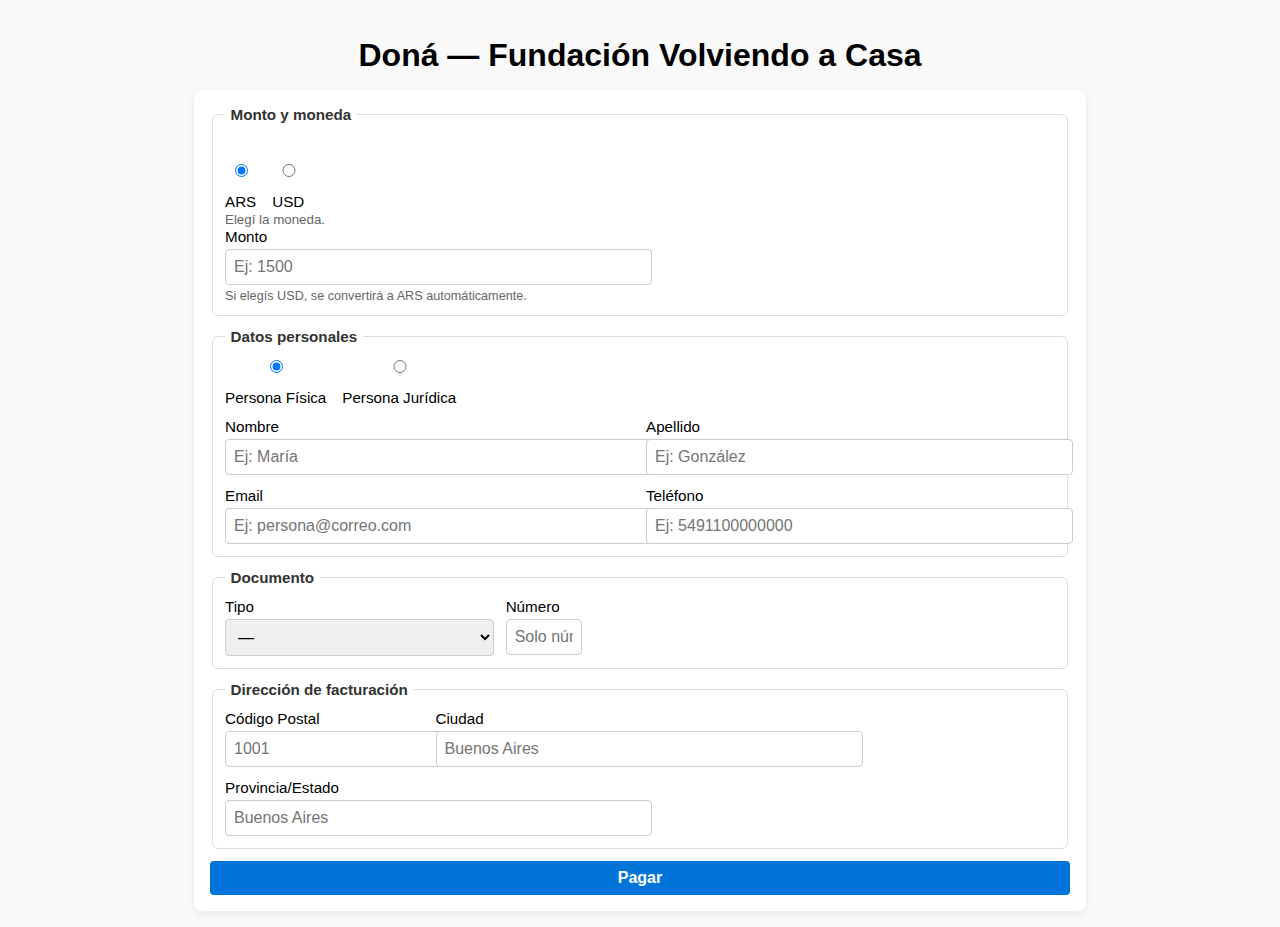
<file: dolar.html>
<!DOCTYPE html>
<html lang="es">
<head>
  <meta charset="UTF-8" />
  <title>Doná — Fundación Volviendo a Casa</title>
  <meta name="viewport" content="width=device-width, initial-scale=1" />
  <style>
    :root { color-scheme: light; }
    body { font-family: Arial, sans-serif; margin: 0; padding: 1rem; background: #f9f9f9; }
    h1 { text-align: center; margin-bottom: 1rem; }
    form {
      max-width: 860px; margin: 0 auto; display: grid; gap: .75rem;
      grid-template-columns: repeat(12, 1fr);
      background: #fff; padding: 1rem; border-radius: 8px;
      box-shadow: 0 2px 6px rgba(0,0,0,.08);
    }
    fieldset { grid-column: 1 / -1; border: 1px solid #ddd; border-radius: 6px; padding: .75rem; }
    legend { padding: 0 .35rem; font-weight: 600; font-size: .95rem; color: #333; }
    .col-6 { grid-column: span 6; }
    .col-4 { grid-column: span 4; }
    .col-3 { grid-column: span 3; }
    .col-12 { grid-column: 1 / -1; }
    label { display: flex; flex-direction: column; font-size: .95rem; gap: .25rem; }
    input, select, button, textarea {
      padding: .5rem; font-size: 1rem; border: 1px solid #ccc; border-radius: 4px; width: 100%;
    }
    button { background: #0074d9; color: #fff; border: none; cursor: pointer; font-weight: 600; }
    button:disabled { opacity: .6; cursor: not-allowed; }
    .row { display: grid; gap: .75rem; grid-template-columns: repeat(12, 1fr); }
    .inline { display: flex; gap: 1rem; align-items: center; }
    small { color:#666; }
    pre { white-space: pre-wrap; word-break: break-word; background:#f4f4f4; padding:.75rem; border-radius:6px; }
    @media (max-width: 720px) {
      form, .row { grid-template-columns: 1fr; }
      .col-6, .col-4, .col-3 { grid-column: 1 / -1; }
    }
    #usd_info { grid-column: 1 / -1; color: #444; font-weight: bold; }
  </style>
</head>
<body>
  <h1>Doná — Fundación Volviendo a Casa</h1>

  <form id="donationForm" onsubmit="return false">
    <fieldset>
      <legend>Monto y moneda</legend>
        <div class="col-6">
          <div class="inline" style="margin-top:1.6rem">
            <label class="inline"><input type="radio" name="currency" value="ARS" checked /> ARS</label>
            <label class="inline"><input type="radio" name="currency" value="USD" /> USD</label>
          </div>
          <small>Elegí la moneda.</small>
        </div>
      <div class="row">
        <label class="col-6">Monto
          <input id="amount_pesos" type="number" min="1" step="1" placeholder="Ej: 1500" />
          <small>Si elegís USD, se convertirá a ARS automáticamente.</small>
        </label>
      </div>

      <div id="usd_info"> </div>
    </fieldset>

    <fieldset>
      <legend>Datos personales</legend>
      <div class="row">
        <div class="col-12 inline">
          <label class="inline"><input type="radio" name="customer_type" value="individual" checked /> Persona Física</label>
          <label class="inline"><input type="radio" name="customer_type" value="business" /> Persona Jurídica</label>
        </div>

        <label class="col-6" id="label_first_name">Nombre
          <input id="first_name" placeholder="Ej: María" />
        </label>
        <label class="col-6" id="label_last_name">Apellido
          <input id="last_name" placeholder="Ej: González" />
        </label>
        <label class="col-12" id="label_business_name" style="display:none;">Razón social
          <input id="business_name" placeholder="Ej: Fundación Volviendo a Casa" />
        </label>

        <label class="col-6">Email
          <input id="email" type="email" placeholder="Ej: persona@correo.com" />
        </label>
        <label class="col-6">Teléfono
          <input id="phone" type="tel" placeholder="Ej: 5491100000000" />
        </label>
      </div>
    </fieldset>

    <fieldset>
      <legend>Documento</legend>
      <div class="row">
        <label class="col-4">Tipo
          <select id="document_type">
            <option value="">—</option>
            <option value="dni">DNI</option>
            <option value="cuit">CUIT</option>
            <option value="cuil">CUIL</option>
            <option value="passport">Pasaporte</option>
            <option value="otro">Otro</option>
          </select>
        </label>
        <label class="col-8">Número
          <input id="document_number" inputmode="numeric" placeholder="Solo números" />
        </label>
      </div>
    </fieldset>

    <fieldset>
      <legend>Dirección de facturación</legend>
      <div class="row">
        <div style="display: none;">
        <label class="col-6">Calle
          <input id="billing_street" placeholder="Ej: Av. Santa Fe" />
        </label>
        <label class="col-3">Número
          <input id="billing_number" placeholder="742" />
        </label>
        </div>
        <label class="col-3">Código Postal
          <input id="billing_postal_code" placeholder="1001" />
        </label>

        <label class="col-6">Ciudad
          <input id="billing_city" placeholder="Buenos Aires" />
        </label>
        <label class="col-6">Provincia/Estado
          <input id="billing_state" placeholder="Buenos Aires" />
        </label>
        <div style="display: none;">
        <label class="col-6">País (ISO-2, ej: AR, US)
          <input id="billing_country" placeholder="AR" />
        </label>
        </div>
      </div>
    </fieldset>

    <fieldset style="display: none;">
      <legend>Datos técnicos (auto-detectados)</legend>
      <div class="row" >
        <label class="col-6">IP pública
          <input id="ip_address" readonly />
        </label>
        <label class="col-6">País por IP
          <input id="ip_country" readonly />
        </label>
        <label class="col-6">Región por IP
          <input id="ip_region" readonly />
        </label>
        <label class="col-6">Ciudad por IP
          <input id="ip_city" readonly />
        </label>
        <label class="col-6">Timezone por IP
          <input id="ip_timezone" readonly />
        </label>
        <label class="col-6">ASN / ISP
          <input id="ip_asn_org" readonly />
        </label>

        <label class="col-6">Browser timezone
          <input id="frontend_timezone" readonly />
        </label>
        <label class="col-6">Idioma navegador
          <input id="frontend_accept_language" readonly />
        </label>
        <label class="col-12">User Agent
          <input id="frontend_user_agent" readonly />
        </label>
        <label class="col-6">Plataforma
          <input id="frontend_platform" readonly />
        </label>
        <label class="col-6">Pantalla (WxH @ DPR)
          <input id="frontend_screen" readonly />
        </label>
        <label class="col-6">Referrer
          <input id="frontend_referrer" readonly />
        </label>
        <label class="col-6">Do Not Track
          <input id="frontend_dnt" readonly />
        </label>
        <label class="col-6">Locale (app)
          <input id="frontend_locale" readonly />
        </label>
        <label class="col-6">Tiempo en página (s)
          <input id="frontend_time_page" readonly />
        </label>
      </div>
    </fieldset>

    <div class="col-12">
      <button id="btn" type="button">Pagar</button>
    </div>

    <div class="col-12" style="display: none;">
      <h3>Último payload enviado</h3>
      <pre id="debugPayload">—</pre>
    </div>
  </form>

  <script>
    const API = "https://getnet-volviendo-a-casa-p8nf.onrender.com";
    const startTime = Date.now();
    let dolarRate = null;

    const $ = id => document.getElementById(id);
    const set = (id, v) => { const el = $(id); if (el) el.value = v ?? ""; };

    $("document_number").addEventListener("input", e => e.target.value = e.target.value.replace(/\D/g, ""));
    $("billing_number").addEventListener("input", e => e.target.value = e.target.value.replace(/[^\w\s-]/g, ""));
    $("amount_pesos").addEventListener("input", e => e.target.value = e.target.value.replace(/\D/g, ""));

    // --- Cambio tipo de cliente ---
    function updateCustomerType() {
      const type = document.querySelector('input[name="customer_type"]:checked').value;
      if (type === "individual") {
        $("label_first_name").style.display = "";
        $("label_last_name").style.display = "";
        $("label_business_name").style.display = "none";
      } else {
        $("label_first_name").style.display = "none";
        $("label_last_name").style.display = "none";
        $("label_business_name").style.display = "";
      }
    }
    document.querySelectorAll('input[name="customer_type"]').forEach(r => {
      r.addEventListener("change", updateCustomerType);
    });
    updateCustomerType();

    function fillBrowserInfo() {
      const tz = Intl.DateTimeFormat().resolvedOptions().timeZone || "";
      set("frontend_timezone", tz);
      set("frontend_accept_language", navigator.language || "");
      set("frontend_user_agent", navigator.userAgent || "");
      set("frontend_platform", navigator.platform || "");
      const dpr = window.devicePixelRatio || 1;
      set("frontend_screen", `${window.screen?.width || '-'}x${window.screen?.height || '-'} @${dpr}`);
      set("frontend_referrer", document.referrer || "");
      set("frontend_dnt", (navigator.doNotTrack || window.doNotTrack || navigator.msDoNotTrack || "") ? "1" : "0");
      set("frontend_locale", "es-AR");
      setInterval(() => {
        const secs = Math.max(1, Math.round((Date.now() - startTime) / 1000));
        set("frontend_time_page", String(secs));
      }, 1000);
    }

    async function fetchPublicIp() {
      try {
        const r = await fetch("https://api.ipify.org?format=json");
        const j = await r.json();
        return j.ip || null;
      } catch { return null; }
    }

    async function fetchIpGeo(ip) {
      try {
        const r = await fetch("https://ipapi.co/json/");
        const j = await r.json();
        if (j && j.ip) {
          return {
            country: (j.country || "").toUpperCase(),
            region: j.region || "",
            city: j.city || "",
            timezone: j.timezone || "",
            asn: j.asn || "",
            org: j.org || ""
          };
        }
      } catch {}
      try {
        const r2 = await fetch("https://ipwho.is/");
        const k = await r2.json();
        if (k && k.success !== false) {
          return {
            country: (k.country_code || "").toUpperCase(),
            region: k.region || "",
            city: k.city || "",
            timezone: k.timezone?.id || "",
            asn: k.connection?.asn ? `AS${k.connection.asn}` : "",
            org: k.connection?.org || ""
          };
        }
      } catch {}
      return null;
    }

    async function hydrateIpAndGeo() {
      const ip = await fetchPublicIp();
      if (ip) set("ip_address", ip);
      const geo = await fetchIpGeo(ip);
      if (geo) {
        set("ip_country", geo.country || "");
        set("ip_region", geo.region || "");
        set("ip_city", geo.city || "");
        set("ip_timezone", geo.timezone || "");
        set("ip_asn_org", [geo.asn, geo.org].filter(Boolean).join(" / "));
        if (!$("billing_country").value) set("billing_country", geo.country || "AR");
        if (!$("billing_city").value) set("billing_city", geo.city || "");
        if (!$("billing_state").value) set("billing_state", geo.region || "");
        if (!$("billing_postal_code").value) set("billing_postal_code", geo.postal || "");
      } else {
        set("ip_country", "");
        set("ip_region", "");
        set("ip_city", "");
        set("ip_timezone", "");
        set("ip_asn_org", "");
      }
    }

    fillBrowserInfo();
    hydrateIpAndGeo();

    async function fetchDolarRate() {
      try {
        const r = await fetch("https://api.bluelytics.com.ar/v2/latest");
        const j = await r.json();
        if (j && j.blue && j.blue.value_sell) {
          dolarRate = parseFloat(j.blue.value_sell);
        }
      } catch (e) {
        console.error("No se pudo obtener la cotización del dólar", e);
      }
    }

    async function updateAmountPreview() {
      const currency = getCurrency();
      const raw = parseFloat($("amount_pesos").value || "0");
      const info = $("usd_info");

      if (currency === "USD" && raw > 0) {
        if (!dolarRate) await fetchDolarRate();
        if (dolarRate) {
          const approx = Math.round(raw * dolarRate);
          info.textContent = `≈ ${approx} ARS (valor estimado con USD a $${dolarRate.toFixed(2)})`;
        } else {
          info.textContent = "No se pudo obtener la cotización del dólar.";
        }
      } else {
        info.textContent = "";
      }
    }

    $("amount_pesos").addEventListener("input", updateAmountPreview);
    document.querySelectorAll('input[name="currency"]').forEach(r => {
      r.addEventListener("change", updateAmountPreview);
    });

    function getCurrency() {
      const el = document.querySelector('input[name="currency"]:checked');
      return el ? el.value : "ARS";
    }

    function pickRedirectUrl(d) {
      return d?.redirect_url || d?.payment_url || d?.processUrl || d?.url
          || d?.links?.checkout || d?.data?.redirect_url || d?.data?.links?.checkout
          || null;
    }

    function buildPayload() {
      const raw = parseInt($("amount_pesos").value.trim(), 10);
      const currency = getCurrency();
      let amount = 0;

      if (currency === "USD") {
        if (dolarRate && raw > 0) {
          const converted = Math.round(raw * dolarRate);
          amount = converted * 100;
        } else {
          amount = 0;
        }
      } else {
        amount = Number.isInteger(raw) && raw > 0 ? raw * 100 : 0;
      }

      const type = document.querySelector('input[name="customer_type"]:checked').value;
      let firstName = "";
      let lastName = "";
      if (type === "individual") {
        firstName = $("first_name").value.trim();
        lastName = $("last_name").value.trim();
      } else {
        firstName = $("business_name").value.trim();
        lastName = "";
      }

      const payload = {
        amount: amount,
        currency: "ARS",
        first_name: firstName,
        last_name: lastName,
        email: $("email").value.trim().toLowerCase(),
        phone_number: $("phone").value.trim(),
        gender: "Personal",
        document_type: $("document_type").value.trim().toLowerCase(),
        document_number: $("document_number").value.trim(),
        billing_street: $("billing_street").value.trim(),
        billing_number: $("billing_number").value.trim(),
        billing_city: $("billing_city").value.trim(),
        billing_state: $("billing_state").value.trim(),
        billing_postal_code: $("billing_postal_code").value.trim(),
        billing_country: $("billing_country").value.trim() || $("ip_country").value.trim() || "AR",
        ip_address: $("ip_address").value.trim(),
        frontend_locale: $("frontend_locale").value.trim(),
        frontend_user_agent: $("frontend_user_agent").value.trim(),
        frontend_accept_language: $("frontend_accept_language").value.trim(),
        frontend_timezone: $("frontend_timezone").value.trim(),
        time_page: parseInt($("frontend_time_page").value.trim() || "0", 10) || 1,
        meta: {
          ip_geo: {
            country: $("ip_country").value.trim(),
            region: $("ip_region").value.trim(),
            city: $("ip_city").value.trim(),
            timezone: $("ip_timezone").value.trim(),
            asn_org: $("ip_asn_org").value.trim()
          },
          device: {
            platform: $("frontend_platform").value.trim(),
            screen: $("frontend_screen").value.trim(),
            referrer: $("frontend_referrer").value.trim(),
            dnt: $("frontend_dnt").value.trim()
          }
        }
      };

      return payload;
    }

    async function createPaymentIntent() {
      const payload = buildPayload();

      if (!payload.amount) {
        alert("Ingresá un monto válido.");
        return;
      }

      $("debugPayload").textContent = JSON.stringify(payload, null, 2);

      const win = window.open("about:blank", "_blank");
      const btn = $("btn");
      const prev = btn.textContent;
      btn.disabled = true; btn.textContent = "Creando orden...";

      try {
        const res = await fetch(`${API}/payment-intent`, {
          method: "POST",
          headers: {
            "Content-Type": "application/json"
          },
          body: JSON.stringify(payload)
        });
        const data = await res.json();
        const url = pickRedirectUrl(data);

        if (res.ok && url) {
          win.location = url;
        } else {
          win.close();
          alert("No se pudo crear la intención de pago.\n" + JSON.stringify(data, null, 2));
        }
      } catch (e) {
        if (win) win.close();
        alert("Error al crear intención: " + e.message);
      } finally {
        btn.disabled = false; btn.textContent = prev;
      }
    }

    $("btn").addEventListener("click", createPaymentIntent);
  </script>
</body>
</html>
</file>
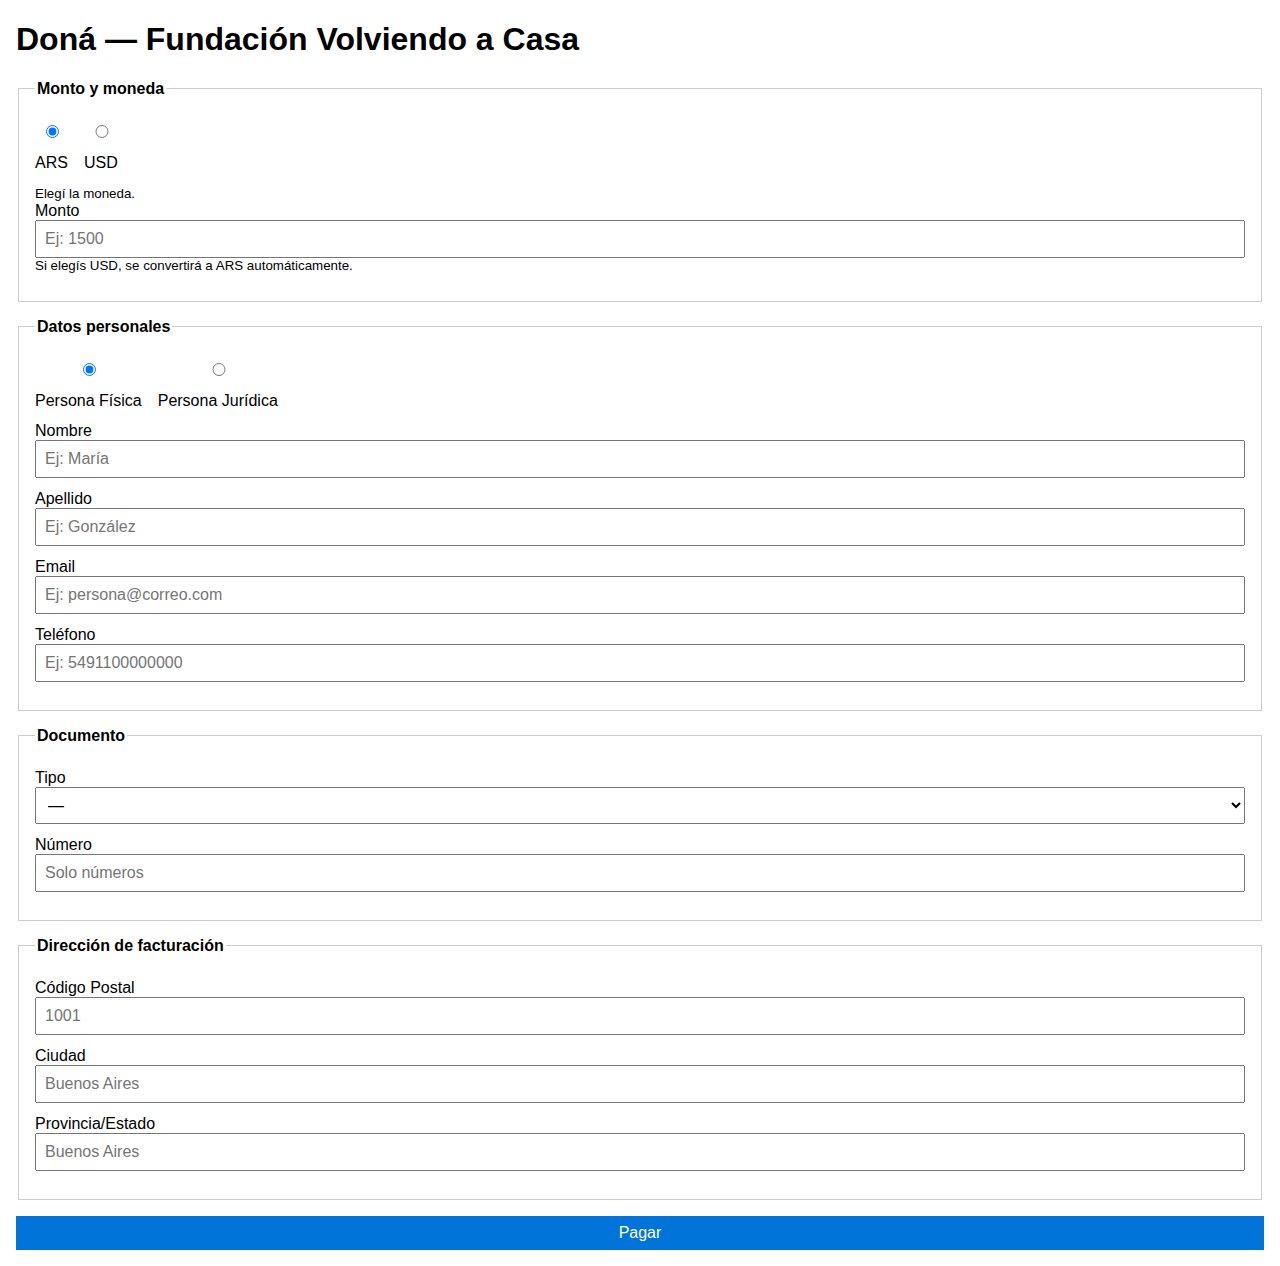
<file: donacion.html>
<!DOCTYPE html>
<html lang="es">
<head>
  <meta charset="UTF-8" />
  <title>Doná — Fundación Volviendo a Casa</title>
  <meta name="viewport" content="width=device-width, initial-scale=1" />
  <style>
    body { font-family: sans-serif; margin: 1rem; }
    form { display: flex; flex-direction: column; gap: 1rem; }
    fieldset { border: 1px solid #ccc; padding: 1rem; }
    legend { font-weight: bold; margin-bottom: .5rem; }
    label { display: flex; flex-direction: column; margin-bottom: .75rem; }
    input, select, button { padding: .5rem; font-size: 1rem; width: 100%; box-sizing: border-box; }
    button { background: #0074d9; color: #fff; border: none; cursor: pointer; }
    button:disabled { opacity: .6; cursor: not-allowed; }
    pre { white-space: pre-wrap; word-break: break-word; background:#f4f4f4; padding:.75rem; border-radius:6px; }
    .inline { display: flex; gap: 1rem; align-items: center; }

    /* Responsive */
    @media (max-width: 720px) {
      form, fieldset { padding: .75rem; }
      label { font-size: 0.95rem; }
      input, select, button { font-size: 1rem; }
      .inline { flex-direction: column; align-items: flex-start; gap: .5rem; }
    }
  </style>
</head>
<body>
  <h1>Doná — Fundación Volviendo a Casa</h1>

  <form id="donationForm" onsubmit="return false">
    <fieldset>
      <legend>Monto y moneda</legend>
        <div class="inline">
          <label class="inline"><input type="radio" name="currency" value="ARS" checked /> ARS</label>
          <label class="inline"><input type="radio" name="currency" value="USD" /> USD</label>
        </div>
        <small>Elegí la moneda.</small>
      <div>
        <label>Monto
          <input id="amount_pesos" type="number" min="1" step="1" placeholder="Ej: 1500" />
          <small>Si elegís USD, se convertirá a ARS automáticamente.</small>
        </label>
      </div>

      <div id="usd_info"> </div>
    </fieldset>

    <fieldset>
      <legend>Datos personales</legend>
      <div>
        <div class="inline">
          <label class="inline"><input type="radio" name="customer_type" value="individual" checked /> Persona Física</label>
          <label class="inline"><input type="radio" name="customer_type" value="business" /> Persona Jurídica</label>
        </div>

        <label id="label_first_name">Nombre
          <input id="first_name" placeholder="Ej: María" />
        </label>
        <label id="label_last_name">Apellido
          <input id="last_name" placeholder="Ej: González" />
        </label>
        <label id="label_business_name" style="display:none;">Razón social
          <input id="business_name" placeholder="" />
        </label>

        <label>Email
          <input id="email" type="email" placeholder="Ej: persona@correo.com" />
        </label>
        <label>Teléfono
          <input id="phone" type="tel" placeholder="Ej: 5491100000000" />
        </label>
      </div>
    </fieldset>

    <fieldset>
      <legend>Documento</legend>
      <div>
        <label>Tipo
          <select id="document_type">
            <option value="">—</option>
            <option value="dni">DNI</option>
            <option value="cuit">CUIT</option>
            <option value="cuil">CUIL</option>
            <option value="passport">Pasaporte</option>
            <option value="otro">Otro</option>
          </select>
        </label>
        <label>Número
          <input id="document_number" inputmode="numeric" placeholder="Solo números" />
        </label>
      </div>
    </fieldset>

    <fieldset>
      <legend>Dirección de facturación</legend>
      <div>
        <div style="display: none;">
          <label>Calle
            <input id="billing_street" placeholder="Ej: Av. Santa Fe" />
          </label>
          <label>Número
            <input id="billing_number" placeholder="742" />
          </label>
        </div>
        <label>Código Postal
          <input id="billing_postal_code" placeholder="1001" />
        </label>

        <label>Ciudad
          <input id="billing_city" placeholder="Buenos Aires" />
        </label>
        <label>Provincia/Estado
          <input id="billing_state" placeholder="Buenos Aires" />
        </label>
        <div style="display: none;">
          <label>País (ISO-2, ej: AR, US)
            <input id="billing_country" placeholder="AR" />
          </label>
        </div>
      </div>
    </fieldset>

    <fieldset style="display: none;">
      <legend>Datos técnicos (auto-detectados)</legend>
      <div>
        <label>IP pública
          <input id="ip_address" readonly />
        </label>
        <label>País por IP
          <input id="ip_country" readonly />
        </label>
        <label>Región por IP
          <input id="ip_region" readonly />
        </label>
        <label>Ciudad por IP
          <input id="ip_city" readonly />
        </label>
        <label>Timezone por IP
          <input id="ip_timezone" readonly />
        </label>
        <label>ASN / ISP
          <input id="ip_asn_org" readonly />
        </label>

        <label>Browser timezone
          <input id="frontend_timezone" readonly />
        </label>
        <label>Idioma navegador
          <input id="frontend_accept_language" readonly />
        </label>
        <label>User Agent
          <input id="frontend_user_agent" readonly />
        </label>
        <label>Plataforma
          <input id="frontend_platform" readonly />
        </label>
        <label>Pantalla (WxH @ DPR)
          <input id="frontend_screen" readonly />
        </label>
        <label>Referrer
          <input id="frontend_referrer" readonly />
        </label>
        <label>Do Not Track
          <input id="frontend_dnt" readonly />
        </label>
        <label>Locale (app)
          <input id="frontend_locale" readonly />
        </label>
        <label>Tiempo en página (s)
          <input id="frontend_time_page" readonly />
        </label>
      </div>
    </fieldset>

    <div>
      <button id="btn" type="button">Pagar</button>
    </div>

    <div style="display: none;">
      <h3>Último payload enviado</h3>
      <pre id="debugPayload">—</pre>
    </div>
  </form>

  <script>
    const API = "https://getnet-volviendo-a-casa-p8nf.onrender.com";
    const startTime = Date.now();
    let dolarRate = null;

    const $ = id => document.getElementById(id);
    const set = (id, v) => { const el = $(id); if (el) el.value = v ?? ""; };

    $("document_number").addEventListener("input", e => e.target.value = e.target.value.replace(/\D/g, ""));
    $("billing_number").addEventListener("input", e => e.target.value = e.target.value.replace(/[^\w\s-]/g, ""));
    $("amount_pesos").addEventListener("input", e => e.target.value = e.target.value.replace(/\D/g, ""));

    // --- Cambio tipo de cliente ---
    function updateCustomerType() {
      const type = document.querySelector('input[name="customer_type"]:checked').value;
      if (type === "individual") {
        $("label_first_name").style.display = "";
        $("label_last_name").style.display = "";
        $("label_business_name").style.display = "none";
      } else {
        $("label_first_name").style.display = "none";
        $("label_last_name").style.display = "none";
        $("label_business_name").style.display = "";
      }
    }
    document.querySelectorAll('input[name="customer_type"]').forEach(r => {
      r.addEventListener("change", updateCustomerType);
    });
    updateCustomerType();

    function fillBrowserInfo() {
      const tz = Intl.DateTimeFormat().resolvedOptions().timeZone || "";
      set("frontend_timezone", tz);
      set("frontend_accept_language", navigator.language || "");
      set("frontend_user_agent", navigator.userAgent || "");
      set("frontend_platform", navigator.platform || "");
      const dpr = window.devicePixelRatio || 1;
      set("frontend_screen", `${window.screen?.width || '-'}x${window.screen?.height || '-'} @${dpr}`);
      set("frontend_referrer", document.referrer || "");
      set("frontend_dnt", (navigator.doNotTrack || window.doNotTrack || navigator.msDoNotTrack || "") ? "1" : "0");
      set("frontend_locale", "es-AR");
      setInterval(() => {
        const secs = Math.max(1, Math.round((Date.now() - startTime) / 1000));
        set("frontend_time_page", String(secs));
      }, 1000);
    }

    async function fetchPublicIp() {
      try {
        const r = await fetch("https://api.ipify.org?format=json");
        const j = await r.json();
        return j.ip || null;
      } catch { return null; }
    }

    async function fetchIpGeo(ip) {
      try {
        const r = await fetch("https://ipapi.co/json/");
        const j = await r.json();
        if (j && j.ip) {
          return {
            country: (j.country || "").toUpperCase(),
            region: j.region || "",
            city: j.city || "",
            timezone: j.timezone || "",
            asn: j.asn || "",
            org: j.org || ""
          };
        }
      } catch {}
      try {
        const r2 = await fetch("https://ipwho.is/");
        const k = await r2.json();
        if (k && k.success !== false) {
          return {
            country: (k.country_code || "").toUpperCase(),
            region: k.region || "",
            city: k.city || "",
            timezone: k.timezone?.id || "",
            asn: k.connection?.asn ? `AS${k.connection.asn}` : "",
            org: k.connection?.org || ""
          };
        }
      } catch {}
      return null;
    }

    async function hydrateIpAndGeo() {
      const ip = await fetchPublicIp();
      if (ip) set("ip_address", ip);
      const geo = await fetchIpGeo(ip);
      if (geo) {
        set("ip_country", geo.country || "");
        set("ip_region", geo.region || "");
        set("ip_city", geo.city || "");
        set("ip_timezone", geo.timezone || "");
        set("ip_asn_org", [geo.asn, geo.org].filter(Boolean).join(" / "));
        if (!$("billing_country").value) set("billing_country", geo.country || "AR");
        if (!$("billing_city").value) set("billing_city", geo.city || "");
        if (!$("billing_state").value) set("billing_state", geo.region || "");
        if (!$("billing_postal_code").value) set("billing_postal_code", geo.postal || "");
      } else {
        set("ip_country", "");
        set("ip_region", "");
        set("ip_city", "");
        set("ip_timezone", "");
        set("ip_asn_org", "");
      }
    }

    fillBrowserInfo();
    hydrateIpAndGeo();

    async function fetchDolarRate() {
      try {
        const r = await fetch("https://api.bluelytics.com.ar/v2/latest");
        const j = await r.json();
        if (j && j.blue && j.blue.value_sell) {
          dolarRate = parseFloat(j.blue.value_sell);
        }
      } catch (e) {
        console.error("No se pudo obtener la cotización del dólar", e);
      }
    }

    async function updateAmountPreview() {
      const currency = getCurrency();
      const raw = parseFloat($("amount_pesos").value || "0");
      const info = $("usd_info");

      if (currency === "USD" && raw > 0) {
        if (!dolarRate) await fetchDolarRate();
        if (dolarRate) {
          const approx = Math.round(raw * dolarRate);
          info.textContent = `≈ ${approx} ARS (valor estimado con USD a $${dolarRate.toFixed(2)})`;
        } else {
          info.textContent = "No se pudo obtener la cotización del dólar.";
        }
      } else {
        info.textContent = "";
      }
    }

    $("amount_pesos").addEventListener("input", updateAmountPreview);
    document.querySelectorAll('input[name="currency"]').forEach(r => {
      r.addEventListener("change", updateAmountPreview);
    });

    function getCurrency() {
      const el = document.querySelector('input[name="currency"]:checked');
      return el ? el.value : "ARS";
    }

    function pickRedirectUrl(d) {
      return d?.redirect_url || d?.payment_url || d?.processUrl || d?.url
          || d?.links?.checkout || d?.data?.redirect_url || d?.data?.links?.checkout
          || null;
    }

    function buildPayload() {
      const raw = parseInt($("amount_pesos").value.trim(), 10);
      const currency = getCurrency();
      let amount = 0;

      if (currency === "USD") {
        if (dolarRate && raw > 0) {
          const converted = Math.round(raw * dolarRate);
          amount = converted * 100;
        } else {
          amount = 0;
        }
      } else {
        amount = Number.isInteger(raw) && raw > 0 ? raw * 100 : 0;
      }

      const type = document.querySelector('input[name="customer_type"]:checked').value;
      let firstName = "";
      let lastName = "";
      if (type === "individual") {
        firstName = $("first_name").value.trim();
        lastName = $("last_name").value.trim();
      } else {
        firstName = $("business_name").value.trim();
        lastName = "";
      }

      const payload = {
        amount: amount,
        currency: "ARS",
        first_name: firstName,
        last_name: lastName,
        email: $("email").value.trim().toLowerCase(),
        phone_number: $("phone").value.trim(),
        gender: "Personal",
        document_type: $("document_type").value.trim().toLowerCase(),
        document_number: $("document_number").value.trim(),
        billing_street: $("billing_street").value.trim(),
        billing_number: $("billing_number").value.trim(),
        billing_city: $("billing_city").value.trim(),
        billing_state: $("billing_state").value.trim(),
        billing_postal_code: $("billing_postal_code").value.trim(),
        billing_country: $("billing_country").value.trim() || $("ip_country").value.trim() || "AR",
        ip_address: $("ip_address").value.trim(),
        frontend_locale: $("frontend_locale").value.trim(),
        frontend_user_agent: $("frontend_user_agent").value.trim(),
        frontend_accept_language: $("frontend_accept_language").value.trim(),
        frontend_timezone: $("frontend_timezone").value.trim(),
        time_page: parseInt($("frontend_time_page").value.trim() || "0", 10) || 1,
        meta: {
          ip_geo: {
            country: $("ip_country").value.trim(),
            region: $("ip_region").value.trim(),
            city: $("ip_city").value.trim(),
            timezone: $("ip_timezone").value.trim(),
            asn_org: $("ip_asn_org").value.trim()
          },
          device: {
            platform: $("frontend_platform").value.trim(),
            screen: $("frontend_screen").value.trim(),
            referrer: $("frontend_referrer").value.trim(),
            dnt: $("frontend_dnt").value.trim()
          }
        }
      };

      return payload;
    }

    async function createPaymentIntent() {
      const payload = buildPayload();

      if (!payload.amount) {
        alert("Ingresá un monto válido.");
        return;
      }

      $("debugPayload").textContent = JSON.stringify(payload, null, 2);

      const win = window.open("about:blank", "_blank");
      const btn = $("btn");
      const prev = btn.textContent;
      btn.disabled = true; btn.textContent = "Creando orden...";

      try {
        const res = await fetch(`${API}/payment-intent`, {
          method: "POST",
          headers: {
            "Content-Type": "application/json"
          },
          body: JSON.stringify(payload)
        });
        const data = await res.json();
        const url = pickRedirectUrl(data);

        if (res.ok && url) {
          win.location = url;
        } else {
          win.close();
          alert("No se pudo crear la intención de pago.\n" + JSON.stringify(data, null, 2));
        }
      } catch (e) {
        if (win) win.close();
        alert("Error al crear intención: " + e.message);
      } finally {
        btn.disabled = false; btn.textContent = prev;
      }
    }

    $("btn").addEventListener("click", createPaymentIntent);
  </script>
</body>
</html>
</file>
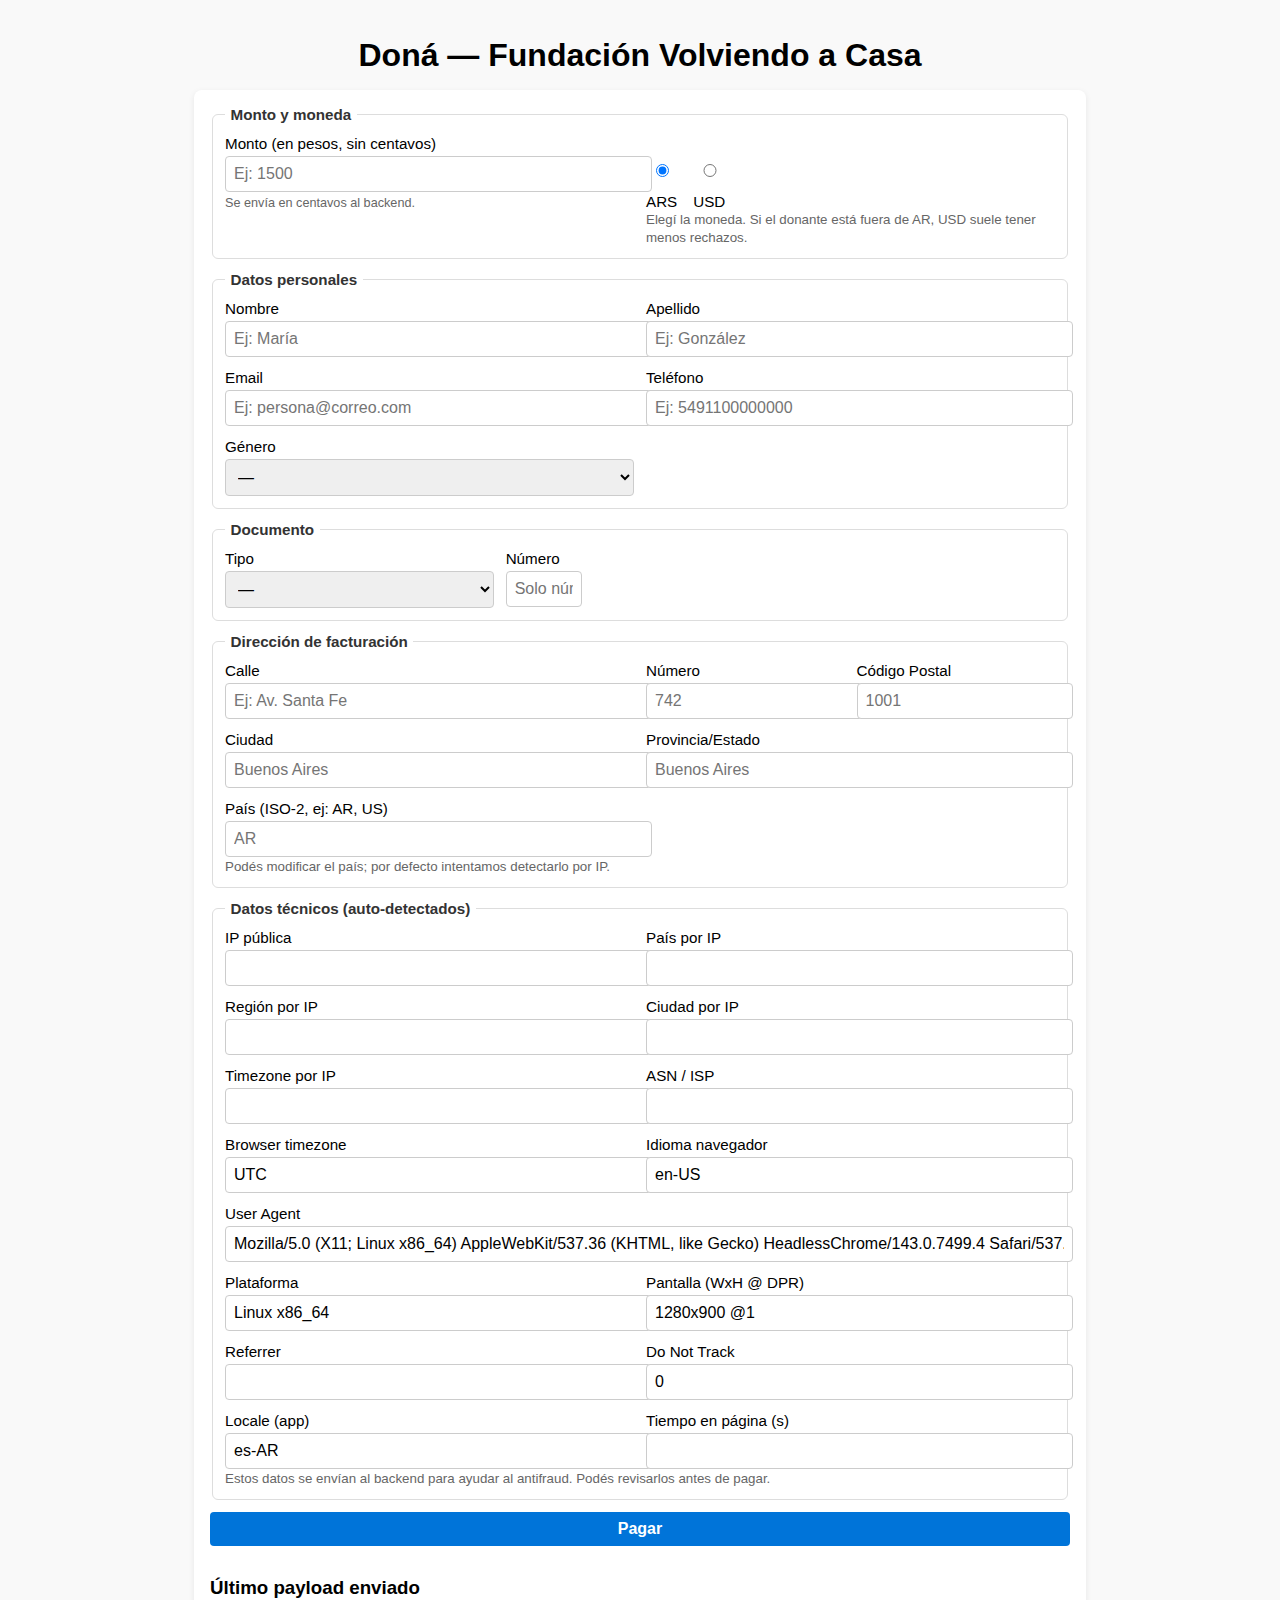
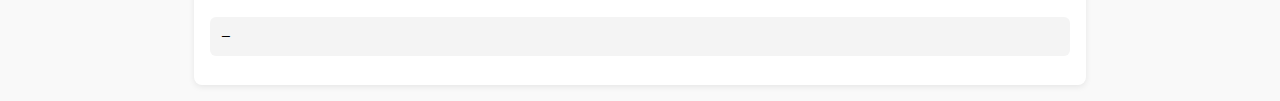
<file: donaciontest.html>
<!DOCTYPE html>
<html lang="es">
<head>
  <meta charset="UTF-8" />
  <title>Doná — Fundación Volviendo a Casa</title>
  <meta name="viewport" content="width=device-width, initial-scale=1" />
  <style>
    :root { color-scheme: light; }
    body { font-family: Arial, sans-serif; margin: 0; padding: 1rem; background: #f9f9f9; }
    h1 { text-align: center; margin-bottom: 1rem; }
    form {
      max-width: 860px; margin: 0 auto; display: grid; gap: .75rem;
      grid-template-columns: repeat(12, 1fr);
      background: #fff; padding: 1rem; border-radius: 8px;
      box-shadow: 0 2px 6px rgba(0,0,0,.08);
    }
    fieldset { grid-column: 1 / -1; border: 1px solid #ddd; border-radius: 6px; padding: .75rem; }
    legend { padding: 0 .35rem; font-weight: 600; font-size: .95rem; color: #333; }
    .col-6 { grid-column: span 6; }
    .col-4 { grid-column: span 4; }
    .col-3 { grid-column: span 3; }
    .col-12 { grid-column: 1 / -1; }
    label { display: flex; flex-direction: column; font-size: .95rem; gap: .25rem; }
    input, select, button, textarea {
      padding: .5rem; font-size: 1rem; border: 1px solid #ccc; border-radius: 4px; width: 100%;
    }
    button { background: #0074d9; color: #fff; border: none; cursor: pointer; font-weight: 600; }
    button:disabled { opacity: .6; cursor: not-allowed; }
    .row { display: grid; gap: .75rem; grid-template-columns: repeat(12, 1fr); }
    .inline { display: flex; gap: 1rem; align-items: center; }
    small { color:#666; }
    pre { white-space: pre-wrap; word-break: break-word; background:#f4f4f4; padding:.75rem; border-radius:6px; }
    @media (max-width: 720px) {
      form, .row { grid-template-columns: 1fr; }
      .col-6, .col-4, .col-3 { grid-column: 1 / -1; }
    }
  </style>
</head>
<body>
  <h1>Doná — Fundación Volviendo a Casa</h1>

  <form id="donationForm" onsubmit="return false">
    <fieldset>
      <legend>Monto y moneda</legend>
      <div class="row">
        <label class="col-6">Monto (en pesos, sin centavos)
          <input id="amount_pesos" type="number" min="1" step="1" placeholder="Ej: 1500" />
          <small>Se envía en centavos al backend.</small>
        </label>

        <div class="col-6">
          <div class="inline" style="margin-top:1.6rem">
            <label class="inline"><input type="radio" name="currency" value="ARS" checked /> ARS</label>
            <label class="inline"><input type="radio" name="currency" value="USD" /> USD</label>
          </div>
          <small>Elegí la moneda. Si el donante está fuera de AR, USD suele tener menos rechazos.</small>
        </div>
      </div>
    </fieldset>

    <fieldset>
      <legend>Datos personales</legend>
      <div class="row">
        <label class="col-6">Nombre
          <input id="first_name" placeholder="Ej: María" />
        </label>
        <label class="col-6">Apellido
          <input id="last_name" placeholder="Ej: González" />
        </label>
        <label class="col-6">Email
          <input id="email" type="email" placeholder="Ej: persona@correo.com" />
        </label>
        <label class="col-6">Teléfono
          <input id="phone" type="tel" placeholder="Ej: 5491100000000" />
        </label>
        <label class="col-6">Género
          <select id="gender">
            <option value="">—</option>
            <option value="Female">Femenino</option>
            <option value="Male">Masculino</option>
            <option value="Other">Otro</option>
          </select>
        </label>
      </div>
    </fieldset>

    <fieldset>
      <legend>Documento</legend>
      <div class="row">
        <label class="col-4">Tipo
          <select id="document_type">
            <option value="">—</option>
            <option value="dni">DNI</option>
            <option value="cuit">CUIT</option>
            <option value="cuil">CUIL</option>
            <option value="passport">Pasaporte</option>
          </select>
        </label>
        <label class="col-8">Número
          <input id="document_number" inputmode="numeric" placeholder="Solo números" />
        </label>
      </div>
    </fieldset>

    <fieldset>
      <legend>Dirección de facturación</legend>
      <div class="row">
        <label class="col-6">Calle
          <input id="billing_street" placeholder="Ej: Av. Santa Fe" />
        </label>
        <label class="col-3">Número
          <input id="billing_number" placeholder="742" />
        </label>
        <label class="col-3">Código Postal
          <input id="billing_postal_code" placeholder="1001" />
        </label>

        <label class="col-6">Ciudad
          <input id="billing_city" placeholder="Buenos Aires" />
        </label>
        <label class="col-6">Provincia/Estado
          <input id="billing_state" placeholder="Buenos Aires" />
        </label>

        <label class="col-6">País (ISO-2, ej: AR, US)
          <input id="billing_country" placeholder="AR" />
        </label>
      </div>
      <small>Podés modificar el país; por defecto intentamos detectarlo por IP.</small>
    </fieldset>

    <fieldset>
      <legend>Datos técnicos (auto-detectados)</legend>
      <div class="row">
        <label class="col-6">IP pública
          <input id="ip_address" readonly />
        </label>
        <label class="col-6">País por IP
          <input id="ip_country" readonly />
        </label>
        <label class="col-6">Región por IP
          <input id="ip_region" readonly />
        </label>
        <label class="col-6">Ciudad por IP
          <input id="ip_city" readonly />
        </label>
        <label class="col-6">Timezone por IP
          <input id="ip_timezone" readonly />
        </label>
        <label class="col-6">ASN / ISP
          <input id="ip_asn_org" readonly />
        </label>

        <label class="col-6">Browser timezone
          <input id="frontend_timezone" readonly />
        </label>
        <label class="col-6">Idioma navegador
          <input id="frontend_accept_language" readonly />
        </label>
        <label class="col-12">User Agent
          <input id="frontend_user_agent" readonly />
        </label>
        <label class="col-6">Plataforma
          <input id="frontend_platform" readonly />
        </label>
        <label class="col-6">Pantalla (WxH @ DPR)
          <input id="frontend_screen" readonly />
        </label>
        <label class="col-6">Referrer
          <input id="frontend_referrer" readonly />
        </label>
        <label class="col-6">Do Not Track
          <input id="frontend_dnt" readonly />
        </label>
        <label class="col-6">Locale (app)
          <input id="frontend_locale" readonly />
        </label>
        <label class="col-6">Tiempo en página (s)
          <input id="frontend_time_page" readonly />
        </label>
      </div>
      <small>Estos datos se envían al backend para ayudar al antifraud. Podés revisarlos antes de pagar.</small>
    </fieldset>

    <div class="col-12">
      <button id="btn" type="button">Pagar</button>
    </div>

    <div class="col-12">
      <h3>Último payload enviado</h3>
      <pre id="debugPayload">—</pre>
    </div>
  </form>

  <script>
    const API = "https://getnet-volviendo-a-casa.onrender.com";
    const startTime = Date.now();

    // Helpers UI
    const $ = id => document.getElementById(id);
    const set = (id, v) => { const el = $(id); if (el) el.value = v ?? ""; };

    // Limpia no-dígitos para campos numéricos “blandos”
    $("document_number").addEventListener("input", e => e.target.value = e.target.value.replace(/\D/g, ""));
    $("billing_number").addEventListener("input", e => e.target.value = e.target.value.replace(/[^\w\s-]/g, ""));
    $("amount_pesos").addEventListener("input", e => e.target.value = e.target.value.replace(/\D/g, ""));

    // Detección de datos del navegador
    function fillBrowserInfo() {
      const tz = Intl.DateTimeFormat().resolvedOptions().timeZone || "";
      set("frontend_timezone", tz);
      set("frontend_accept_language", navigator.language || "");
      set("frontend_user_agent", navigator.userAgent || "");
      set("frontend_platform", navigator.platform || "");
      const dpr = window.devicePixelRatio || 1;
      set("frontend_screen", `${window.screen?.width || '-'}x${window.screen?.height || '-'} @${dpr}`);
      set("frontend_referrer", document.referrer || "");
      set("frontend_dnt", (navigator.doNotTrack || window.doNotTrack || navigator.msDoNotTrack || "") ? "1" : "0");
      // Locale app (tu sitio) — si manejás i18n, ajustalo
      set("frontend_locale", "es-AR");
      // time_page dinámico
      setInterval(() => {
        const secs = Math.max(1, Math.round((Date.now() - startTime) / 1000));
        set("frontend_time_page", String(secs));
      }, 1000);
    }

    // Obtiene IP pública (ipify)
    async function fetchPublicIp() {
      try {
        const r = await fetch("https://api.ipify.org?format=json");
        const j = await r.json();
        return j.ip || null;
      } catch { return null; }
    }

    // Geo por IP (intenta ipapi.co y cae a ipwho.is)
    async function fetchIpGeo(ip) {
      try {
        const r = await fetch("https://ipapi.co/json/");
        const j = await r.json();
        if (j && j.ip) {
          return {
            country: j.country || "",
            region: j.region || "",
            city: j.city || "",
            timezone: j.timezone || "",
            asn: j.asn || "",
            org: j.org || j.org_name || ""
          };
        }
      } catch {}
      try {
        const r2 = await fetch("https://ipwho.is/");
        const k = await r2.json();
        if (k && k.success !== false) {
          return {
            country: (k.country_code || "").toUpperCase(),
            region: k.region || "",
            city: k.city || "",
            timezone: k.timezone?.id || "",
            asn: k.connection?.asn ? `AS${k.connection.asn}` : "",
            org: k.connection?.org || ""
          };
        }
      } catch {}
      return null;
    }

    async function hydrateIpAndGeo() {
      const ip = await fetchPublicIp();
      if (ip) set("ip_address", ip);
      const geo = await fetchIpGeo(ip);
      if (geo) {
        set("ip_country", geo.country);
        set("ip_region", geo.region);
        set("ip_city", geo.city);
        set("ip_timezone", geo.timezone);
        set("ip_asn_org", [geo.asn, geo.org].filter(Boolean).join(" / "));
        // Prefija país de facturación si está vacío
        if (!$("billing_country").value) set("billing_country", geo.country || "AR");
      } else {
        // Fallback
        set("ip_country", "");
        set("ip_region", "");
        set("ip_city", "");
        set("ip_timezone", "");
        set("ip_asn_org", "");
      }
    }

    fillBrowserInfo();
    hydrateIpAndGeo();

    function pickRedirectUrl(d) {
      return d?.redirect_url || d?.payment_url || d?.processUrl || d?.url
          || d?.links?.checkout || d?.data?.redirect_url || d?.data?.links?.checkout
          || null;
    }

    function getCurrency() {
      const el = document.querySelector('input[name="currency"]:checked');
      return el ? el.value : "ARS";
    }

    function buildPayload() {
      const pesos = parseInt($("amount_pesos").value.trim(), 10);
      const amount = Number.isInteger(pesos) && pesos > 0 ? pesos * 100 : 0;

      const payload = {
        amount,
        currency: getCurrency(),
        first_name: $("first_name").value.trim(),
        last_name: $("last_name").value.trim(),
        email: $("email").value.trim().toLowerCase(),
        phone_number: $("phone").value.trim(),
        gender: $("gender").value || "Personal",

        document_type: $("document_type").value.trim().toLowerCase(),
        document_number: $("document_number").value.trim(),

        billing_street: $("billing_street").value.trim(),
        billing_number: $("billing_number").value.trim(),
        billing_city: $("billing_city").value.trim(),
        billing_state: $("billing_state").value.trim(),
        billing_postal_code: $("billing_postal_code").value.trim(),
        billing_country: $("billing_country").value.trim() || $("ip_country").value.trim() || "AR",

        // Frontend/antifraud signals
        ip_address: $("ip_address").value.trim(),
        frontend_locale: $("frontend_locale").value.trim(),
        frontend_user_agent: $("frontend_user_agent").value.trim(),
        frontend_accept_language: $("frontend_accept_language").value.trim(),
        frontend_timezone: $("frontend_timezone").value.trim(),
        time_page: parseInt($("frontend_time_page").value.trim() || "0", 10) || 1,

        // Opcional: también podrías enviar esto si tu backend decide guardarlo/loguearlo
        meta: {
          ip_geo: {
            country: $("ip_country").value.trim(),
            region: $("ip_region").value.trim(),
            city: $("ip_city").value.trim(),
            timezone: $("ip_timezone").value.trim(),
            asn_org: $("ip_asn_org").value.trim()
          },
          device: {
            platform: $("frontend_platform").value.trim(),
            screen: $("frontend_screen").value.trim(),
            referrer: $("frontend_referrer").value.trim(),
            dnt: $("frontend_dnt").value.trim()
          }
        }
      };

      return payload;
    }

    async function createPaymentIntent() {
      const payload = buildPayload();

      if (!payload.amount) {
        alert("Ingresá un monto válido en pesos.");
        return;
      }

      $("debugPayload").textContent = JSON.stringify(payload, null, 2);

      const win = window.open("about:blank", "_blank");
      const btn = $("btn");
      const prev = btn.textContent;
      btn.disabled = true; btn.textContent = "Creando orden...";

      try {
        const res = await fetch(`${API}/payment-intent`, {
          method: "POST",
          headers: { "Content-Type": "application/json" },
          body: JSON.stringify(payload)
        });
        const data = await res.json();
        const url = pickRedirectUrl(data);

        if (res.ok && url) {
          win.location = url;
        } else {
          win.close();
          alert("No se pudo crear la intención de pago.\n" + JSON.stringify(data, null, 2));
        }
      } catch (e) {
        if (win) win.close();
        alert("Error al crear intención: " + e.message);
      } finally {
        btn.disabled = false; btn.textContent = prev;
      }
    }

    $("btn").addEventListener("click", createPaymentIntent);
  </script>
</body>
</html>
</file>
